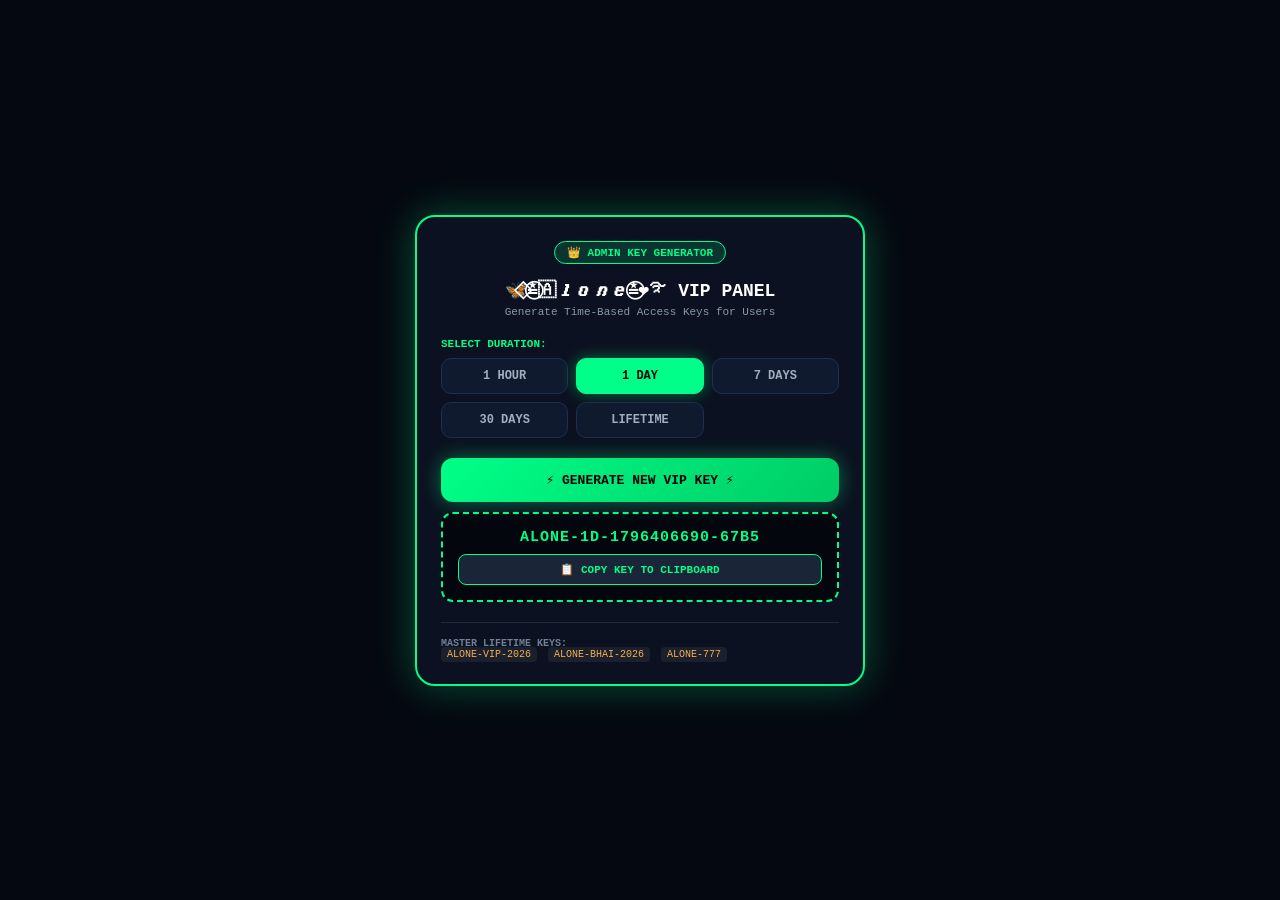
<file: public/admin.html>
<!DOCTYPE html>
<html lang="hi">
<head>
  <meta charset="UTF-8">
  <meta name="viewport" content="width=device-width, initial-scale=1.0">
  <title>👑 ALONE BHAI - VIP KEY ADMIN PANEL</title>
  <style>
    * {
      box-sizing: border-box;
      margin: 0;
      padding: 0;
      font-family: 'Courier New', Courier, monospace;
    }
    body {
      background-color: #050811;
      color: #ffffff;
      display: flex;
      justify-content: center;
      align-items: center;
      min-height: 100vh;
      padding: 15px;
    }
    .panel-card {
      width: 100%;
      max-width: 450px;
      background: #0b1120;
      border: 2px solid #00ff88;
      border-radius: 20px;
      padding: 24px;
      box-shadow: 0 0 40px rgba(0, 255, 136, 0.3);
      text-align: center;
      position: relative;
    }
    .badge {
      display: inline-block;
      background: rgba(0, 255, 136, 0.15);
      border: 1px solid #00ff88;
      color: #00ff88;
      font-size: 11px;
      font-weight: bold;
      padding: 4px 12px;
      border-radius: 20px;
      margin-bottom: 15px;
      text-transform: uppercase;
    }
    h1 {
      font-size: 18px;
      color: #ffffff;
      margin-bottom: 5px;
      text-transform: uppercase;
    }
    p.sub {
      font-size: 11px;
      color: #8899a6;
      margin-bottom: 20px;
    }
    .label {
      text-align: left;
      font-size: 11px;
      color: #00ff88;
      font-weight: bold;
      margin-bottom: 8px;
      display: block;
    }
    .grid-btns {
      display: grid;
      grid-template-columns: repeat(3, 1fr);
      gap: 8px;
      margin-bottom: 20px;
    }
    .duration-btn {
      background: #101a2e;
      border: 1px solid #1f2f4d;
      color: #a0aec0;
      padding: 10px 5px;
      border-radius: 10px;
      font-weight: bold;
      font-size: 12px;
      cursor: pointer;
      transition: all 0.2s;
    }
    .duration-btn.active, .duration-btn:hover {
      background: #00ff88;
      color: #000000;
      border-color: #00ff88;
      box-shadow: 0 0 15px rgba(0, 255, 136, 0.4);
    }
    .output-box {
      background: #03060d;
      border: 2px dashed #00ff88;
      border-radius: 12px;
      padding: 15px;
      margin-bottom: 15px;
      word-break: break-all;
    }
    .key-text {
      font-size: 15px;
      font-weight: bold;
      color: #00ff88;
      letter-spacing: 1px;
      margin-bottom: 8px;
    }
    .action-btn {
      width: 100%;
      background: linear-gradient(135deg, #00ff88, #00cc66);
      color: #000;
      font-weight: 900;
      border: none;
      padding: 14px;
      border-radius: 12px;
      font-size: 13px;
      cursor: pointer;
      text-transform: uppercase;
      box-shadow: 0 0 20px rgba(0, 255, 136, 0.4);
      margin-bottom: 10px;
    }
    .action-btn:active {
      transform: scale(0.98);
    }
    .copy-btn {
      background: #1a2638;
      color: #00ff88;
      border: 1px solid #00ff88;
      font-weight: bold;
      padding: 8px 15px;
      border-radius: 8px;
      font-size: 11px;
      cursor: pointer;
      width: 100%;
    }
    .master-keys {
      margin-top: 20px;
      padding-top: 15px;
      border-top: 1px solid rgba(255,255,255,0.1);
      font-size: 10px;
      color: #718096;
      text-align: left;
    }
    .master-keys code {
      color: #f6ad55;
      background: #1a202c;
      padding: 2px 6px;
      border-radius: 4px;
      margin-right: 5px;
    }
  </style>
</head>
<body>

  <div class="panel-card">
    <div class="badge">👑 ADMIN KEY GENERATOR</div>
    <h1>🦋⃟≛⃝🇦𝒍𝒐𝒏𝒆≛⃝❤️࿐ VIP PANEL</h1>
    <p class="sub">Generate Time-Based Access Keys for Users</p>

    <span class="label">SELECT DURATION:</span>
    <div class="grid-btns">
      <button class="duration-btn" onclick="selectDur('1H', this)">1 HOUR</button>
      <button class="duration-btn active" onclick="selectDur('1D', this)">1 DAY</button>
      <button class="duration-btn" onclick="selectDur('7D', this)">7 DAYS</button>
      <button class="duration-btn" onclick="selectDur('30D', this)">30 DAYS</button>
      <button class="duration-btn" onclick="selectDur('PERM', this)">LIFETIME</button>
    </div>

    <button class="action-btn" onclick="generateNewKey()">⚡ GENERATE NEW VIP KEY ⚡</button>

    <div class="output-box">
      <div class="key-text" id="keyDisplay">CLICK GENERATE ABOVE</div>
      <button class="copy-btn" id="copyBtn" onclick="copyKey()">📋 COPY KEY TO CLIPBOARD</button>
    </div>

    <div class="master-keys">
      <b>MASTER LIFETIME KEYS:</b><br>
      <code>ALONE-VIP-2026</code> <code>ALONE-BHAI-2026</code> <code>ALONE-777</code>
    </div>
  </div>

  <script>
    const SECRET_SALT = "ALONE_BHAI_SECRET_SALT_2026";
    let selectedDuration = '1D';

    function computeKeyHash(payload) {
      let hash = 0;
      const str = payload + SECRET_SALT;
      for (let i = 0; i < str.length; i++) {
        const char = str.charCodeAt(i);
        hash = (hash << 5) - hash + char;
        hash |= 0;
      }
      return Math.abs(hash).toString(16).toUpperCase().padStart(4, '0').slice(-4);
    }

    function selectDur(dur, el) {
      selectedDuration = dur;
      document.querySelectorAll('.duration-btn').forEach(b => b.classList.remove('active'));
      el.classList.add('active');
    }

    function generateNewKey() {
      const timestamp = Math.floor(Date.now() / 1000);
      const payload = `ALONE-${selectedDuration}-${timestamp}`;
      const hash = computeKeyHash(payload);
      const fullKey = `${payload}-${hash}`;
      
      document.getElementById('keyDisplay').innerText = fullKey;
      document.getElementById('copyBtn').innerText = '📋 COPY KEY TO CLIPBOARD';
    }

    function copyKey() {
      const txt = document.getElementById('keyDisplay').innerText;
      if (!txt || txt.includes('CLICK GENERATE')) return;
      
      navigator.clipboard.writeText(txt).then(() => {
        document.getElementById('copyBtn').innerText = '✅ COPIED SUCCESSFULLY!';
        setTimeout(() => {
          document.getElementById('copyBtn').innerText = '📋 COPY KEY TO CLIPBOARD';
        }, 2000);
      });
    }

    // Generate initial key on load
    generateNewKey();
  </script>
</body>
</html>
</file>
